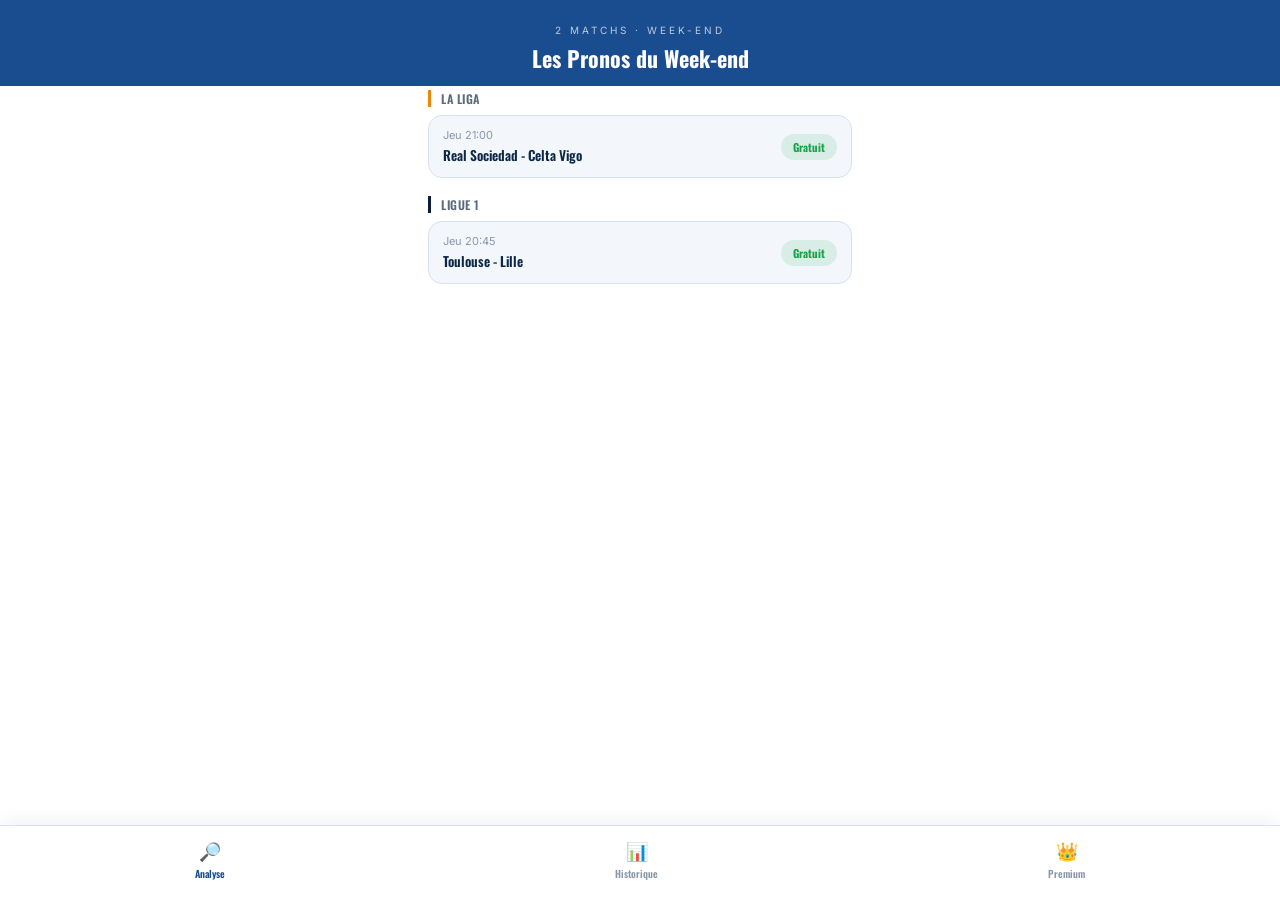
<file: index.html>
<!DOCTYPE html>
<html lang="fr">
<head>
  <meta charset="UTF-8" />
  <meta name="viewport" content="width=device-width, initial-scale=1.0" />
  <title>Les Pronos du Week-end</title>

  <!-- Aperçu de partage (WhatsApp, réseaux sociaux) -->
  <meta property="og:title" content="Les Pronos du Week-end" />
  <meta property="og:description" content="Des pronostics de football analysés sur les 5 grands championnats européens, chaque week-end." />
  <meta property="og:type" content="website" />
  <meta name="description" content="Des pronostics de football analysés sur les 5 grands championnats européens, chaque week-end." />

  <link rel="manifest" href="manifest.json" />
  <link rel="icon" href="icons/icon.svg" type="image/svg+xml" />
  <link rel="apple-touch-icon" href="icons/icon.svg" />
  <meta name="theme-color" content="#0a2820" />

  <link rel="preconnect" href="https://fonts.googleapis.com" />
  <link
    href="https://fonts.googleapis.com/css2?family=Oswald:wght@500;600;700&family=Inter:wght@400;500;600&display=swap"
    rel="stylesheet"
  />

  <link rel="stylesheet" href="style.css" />
</head>
<body>

  <!-- ===== VUE : ACCUEIL (liste groupée par ligue) ===== -->
  <div id="view-home" class="view">
    <header class="hero">
      <p class="eyebrow"><span id="match-total"></span> matchs · Week-end</p>
      <h1>Les Pronos du Week-end</h1>
    </header>

    <div class="home-list" id="home-list"></div>
  </div>

  <!-- ===== VUE : DÉTAIL D'UN PRONOSTIC (accessible depuis Analyse) ===== -->
  <div id="view-detail" class="view" style="display:none;">
    <div class="detail-topbar">
      <button id="btn-back" class="back-btn">‹ Retour</button>
    </div>
    <div class="detail-tabs" id="detail-tabs">
      <button class="tab-btn active" data-tab="analyse">Analyse</button>
      <button class="tab-btn" data-tab="pari">Le pari</button>
      <button class="tab-btn" data-tab="coupon">Coupon</button>
    </div>
    <div class="card-wrap">
      <div class="ticket" id="match-card"></div>
    </div>
  </div>

  <!-- ===== POPUP (pronostic premium verrouillé) ===== -->
  <div id="toast-backdrop" class="toast-backdrop"></div>
  <div id="toast" class="toast">
    <p id="toast-message" class="toast-message"></p>
    <input type="text" id="code-input" class="code-input" placeholder="Code d'accès (si déjà abonné)" />
    <p id="code-error" class="code-error"></p>
    <div class="toast-actions">
      <button id="toast-unlock" class="toast-btn primary">Débloquer</button>
    </div>
    <div class="toast-actions" style="margin-top:8px;">
      <button id="toast-close" class="toast-btn ghost">Fermer</button>
      <button id="toast-subscribe" class="toast-btn primary">💎 S'abonner</button>
    </div>
  </div>

  <!-- ===== VUE : HISTORIQUE ===== -->
  <div id="view-history" class="view" style="display:none;">
    <header class="hero">
      <p class="eyebrow">Résultats</p>
      <h1>Historique</h1>
      <p class="subtitle" id="history-summary"></p>
    </header>
    <div class="history-list" id="history-list"></div>
  </div>

  <!-- ===== VUE : PREMIUM ===== -->
  <div id="view-premium" class="view" style="display:none;">
    <header class="hero">
      <p class="eyebrow">Abonnement</p>
      <h1>Premium</h1>
      <p class="subtitle">Tous les pronostics, chaque week-end</p>
    </header>
    <div class="premium-banner">
      <p>💎 Abonnement bientôt disponible</p>
      <p class="premium-sub">En attendant, voici un aperçu de ce que tu débloques :</p>
    </div>
    <div class="match-list" id="premium-list"></div>
  </div>

  <!-- ===== NAVIGATION EN BAS ===== -->
  <nav class="bottom-nav">
    <button class="nav-item active" data-view="home">
      <span class="nav-icon">🔎</span><span>Analyse</span>
    </button>
    <button class="nav-item" data-view="history">
      <span class="nav-icon">📊</span><span>Historique</span>
    </button>
    <button class="nav-item" data-view="premium">
      <span class="nav-icon">👑</span><span>Premium</span>
    </button>
  </nav>

  <script src="data.js"></script>
  <script src="results.js"></script>
  <script src="access.js"></script>
  <script src="teamcodes.js"></script>
  <script src="script.js"></script>
</body>
</html>
</file>
<file: style.css>
/* ============================================================
   style.css — V3 : palette Tricolore Franc (bleu / blanc / vert)
   ============================================================ */

:root {
  --bg: #ffffff;
  --surface: #f3f7fc;
  --surface-2: #eaf1f9;
  --blue: #1a4d8f;
  --blue-dark: #0d2847;
  --green: #2ecc71;
  --green-dark: #04331e;
  --gold: #f5a623;
  --text: #0d2847;
  --text-secondary: #5a6b7d;
  --muted: #8a97a8;
  --win: #16a34a;
  --lose: #dc2626;
  --void: #6b7280;
  --border: #d7e2ef;
}

* { box-sizing: border-box; }

html, body {
  margin: 0;
  min-height: 100vh;
}

body {
  background: var(--bg);
  color: var(--text);
  font-family: "Inter", sans-serif;
  display: flex;
  flex-direction: column;
  min-height: 100vh;
  padding-bottom: 78px; /* espace pour la nav du bas */
}

.view { flex: 1; display: flex; flex-direction: column; }

/* ---------- En-tête commun ---------- */
.hero { text-align: center; padding: 24px 20px 12px; background: var(--blue); color: #fff; }

.eyebrow {
  font-size: 10px;
  letter-spacing: 3px;
  text-transform: uppercase;
  color: rgba(255,255,255,0.7);
  margin: 0;
}

.hero h1 {
  font-family: "Oswald", sans-serif;
  font-weight: 700;
  font-size: 22px;
  margin: 6px 0 0;
  color: #fff;
}

.subtitle {
  color: rgba(255,255,255,0.85);
  font-size: 12.5px;
  margin: 6px 0 0;
}

/* ---------- Carte de match (détail) ---------- */
.card-wrap {
  flex: 1;
  display: flex;
  flex-direction: column;
  padding: 14px 18px;
  max-width: 460px;
  margin: 0 auto;
  width: 100%;
}

.ticket {
  background: var(--bg);
  border-radius: 20px;
  border: 2px solid var(--blue);
  box-shadow: 0 8px 24px rgba(13, 40, 71, 0.12);
  overflow: hidden;
  display: flex;
  flex-direction: column;
}

.ticket-top {
  display: flex;
  justify-content: space-between;
  align-items: center;
  padding: 12px 18px;
  background: var(--blue);
}

.league-badge {
  font-family: "Oswald", sans-serif;
  font-size: 11px;
  font-weight: 600;
  letter-spacing: 1px;
  text-transform: uppercase;
  padding: 3px 10px;
  border-radius: 20px;
  color: #fff;
}

.match-time { font-size: 12px; color: var(--text-secondary); }

.teams {
  padding: 22px 18px 16px;
  text-align: center;
  display: flex;
  justify-content: center;
  align-items: center;
  gap: 14px;
}

.team-name {
  font-family: "Oswald", sans-serif;
  font-size: 17px;
  font-weight: 600;
  color: var(--text);
}

.vs { font-size: 11px; color: var(--muted); }

/* ---------- En-tête de l'onglet Analyse ---------- */
.analyse-header {
  display: flex;
  flex-direction: column;
  align-items: center;
  gap: 8px;
  padding: 20px 18px 4px;
}

.league-pill {
  font-family: "Oswald", sans-serif;
  font-size: 11px;
  font-weight: 700;
  letter-spacing: 1px;
  text-transform: uppercase;
  color: #fff;
  padding: 6px 16px;
  border-radius: 20px;
}

.match-time-sub {
  font-size: 11.5px;
  color: var(--text-secondary);
}

.stars.standalone { margin: 4px 0 18px; }

.pick-zone { padding: 0 18px 16px; }

.pick-banner {
  background: var(--green);
  color: var(--green-dark);
  border-radius: 12px;
  padding: 13px 16px;
  text-align: center;
  font-family: "Oswald", sans-serif;
  font-weight: 700;
  font-size: 14.5px;
  box-shadow: 0 4px 14px rgba(46, 204, 113, 0.3);
}

.stars { display: flex; justify-content: center; gap: 3px; margin-top: 10px; }

.star { font-size: 14px; color: #d7e2ef; position: relative; display: inline-block; }
.star.on { color: var(--gold); }
.star.half { color: #d7e2ef; }
.star.half::before {
  content: "★";
  position: absolute;
  left: 0; top: 0;
  width: 50%;
  overflow: hidden;
  color: var(--gold);
}

.args-row {
  display: flex;
  flex-direction: column;
  gap: 10px;
  padding: 0 14px 18px;
}

.arg-card {
  display: flex;
  align-items: flex-start;
  gap: 12px;
  width: 100%;
  background: var(--surface);
  border: 1px solid var(--border);
  border-radius: 14px;
  padding: 12px 14px;
}

.arg-icon {
  width: 32px;
  height: 32px;
  border-radius: 8px;
  background: var(--surface-2);
  display: flex;
  align-items: center;
  justify-content: center;
  font-size: 15px;
  flex-shrink: 0;
}

.arg-body {
  flex: 1;
  min-width: 0;
}

.arg-label {
  font-family: "Oswald", sans-serif;
  font-size: 12px;
  font-weight: 600;
  margin-bottom: 4px;
  color: var(--text);
}

.arg-text { font-size: 11px; color: var(--text-secondary); line-height: 1.4; }

.premium-lock {
  text-align: center;
  padding: 8px;
  font-size: 11px;
  color: var(--blue);
  background: var(--surface);
  border-top: 1px solid var(--border);
  font-weight: 600;
}

/* ---------- Accueil : liste groupée par ligue ---------- */
.home-list {
  padding: 4px 18px 24px;
  max-width: 460px;
  margin: 0 auto;
  width: 100%;
  display: flex;
  flex-direction: column;
  gap: 18px;
}

.league-group { display: flex; flex-direction: column; gap: 8px; }

.league-header {
  font-family: "Oswald", sans-serif;
  font-size: 12px;
  font-weight: 600;
  letter-spacing: 0.5px;
  text-transform: uppercase;
  color: var(--text-secondary);
  padding-left: 10px;
  border-left: 3px solid;
}

.league-matches {
  display: flex;
  flex-direction: column;
  gap: 8px;
}

.match-row {
  display: flex;
  justify-content: space-between;
  align-items: center;
  gap: 12px;
  background: var(--surface);
  border: 1px solid var(--border);
  border-radius: 14px;
  padding: 12px 14px;
  font-family: "Inter", sans-serif;
  color: var(--text);
  cursor: pointer;
  text-align: left;
  width: 100%;
}

.match-row-info { display: flex; flex-direction: column; gap: 3px; }
.match-row-time { font-size: 11px; color: var(--muted); }
.match-row-teams { font-family: "Oswald", sans-serif; font-size: 13.5px; font-weight: 600; color: var(--text); }

.tier-badge {
  flex: 0 0 auto;
  font-family: "Oswald", sans-serif;
  font-size: 11px;
  font-weight: 700;
  padding: 5px 12px;
  border-radius: 20px;
  white-space: nowrap;
}

.tier-badge.free { background: rgba(22, 163, 74, 0.12); color: var(--win); }
.tier-badge.premium { background: rgba(245, 166, 35, 0.15); color: var(--gold); }

.match-row.locked { opacity: 0.9; }

/* ---------- Détail d'un pronostic ---------- */
.detail-topbar {
  padding: 16px 20px 0;
  max-width: 460px;
  margin: 0 auto;
  width: 100%;
}

.back-btn {
  background: none;
  border: none;
  color: var(--blue);
  font-size: 13px;
  font-weight: 600;
  cursor: pointer;
  padding: 4px 0;
}

/* ---------- Onglets Analyse / Le pari / Coupon ---------- */
.detail-tabs {
  display: flex;
  gap: 6px;
  padding: 10px 20px 0;
  max-width: 460px;
  margin: 0 auto;
  width: 100%;
}

.tab-btn {
  flex: 1;
  background: var(--surface);
  border: 1px solid var(--border);
  color: var(--text-secondary);
  font-family: "Oswald", sans-serif;
  font-size: 12px;
  font-weight: 600;
  padding: 8px 6px;
  border-radius: 20px;
  cursor: pointer;
}

.tab-btn.active {
  background: var(--blue);
  border-color: var(--blue);
  color: #fff;
}

/* ---------- Page "Le pari" ---------- */
.pari-match {
  display: flex;
  align-items: center;
  justify-content: center;
  gap: 10px;
  padding: 20px 16px 6px;
  flex-wrap: wrap;
}

.pari-team {
  font-family: "Oswald", sans-serif;
  font-size: 14px;
  font-weight: 600;
  color: var(--text);
}

.team-pair {
  display: inline-flex;
  align-items: center;
  gap: 8px;
  white-space: nowrap;
}

.pari-vs {
  font-size: 11px;
  color: var(--muted);
  text-transform: uppercase;
  padding: 0 2px;
}

.pari-detail {
  padding: 14px 18px 18px;
  display: flex;
  flex-direction: column;
  gap: 4px;
}

/* ---------- Page "Coupon" ---------- */
.coupon-head {
  display: flex;
  justify-content: space-between;
  align-items: baseline;
  padding: 16px 18px 10px;
  border-bottom: 1px dashed var(--border);
}

.coupon-date { font-size: 11.5px; color: var(--text-secondary); }
.coupon-id { font-size: 11px; color: var(--muted); }

.coupon-rows {
  padding: 12px 18px;
  display: flex;
  flex-direction: column;
  gap: 6px;
  border-bottom: 1px dashed var(--border);
}

.status-accepted { color: var(--blue); font-weight: 700; }

.coupon-match-block {
  padding: 14px 18px 20px;
  text-align: center;
}

.coupon-pick {
  margin-top: 8px;
  font-size: 12.5px;
  font-weight: 600;
  color: var(--blue);
}

/* ---------- Popup (pronostic premium) ---------- */
.toast-backdrop {
  position: fixed;
  inset: 0;
  background: rgba(13, 40, 71, 0.5);
  opacity: 0;
  pointer-events: none;
  transition: opacity 0.2s ease;
  z-index: 40;
}

.toast-backdrop.show { opacity: 1; pointer-events: auto; }

.toast {
  position: fixed;
  left: 50%;
  bottom: 92px;
  transform: translateX(-50%) translateY(16px);
  background: #fff;
  border: 2px solid var(--blue);
  color: var(--text);
  padding: 18px 20px;
  border-radius: 16px;
  width: calc(100% - 56px);
  max-width: 340px;
  text-align: center;
  opacity: 0;
  pointer-events: none;
  transition: opacity 0.22s ease, transform 0.22s ease;
  z-index: 50;
  box-shadow: 0 10px 30px rgba(13, 40, 71, 0.25);
}

.toast.show {
  opacity: 1;
  transform: translateX(-50%) translateY(0);
  pointer-events: auto;
}

.toast-message { margin: 0 0 14px; font-size: 13px; line-height: 1.45; color: var(--text); }

.code-input {
  width: 100%;
  background: var(--surface);
  border: 1px solid var(--border);
  border-radius: 10px;
  padding: 10px 12px;
  color: var(--text);
  font-size: 13px;
  margin-bottom: 6px;
}

.code-error { color: var(--lose); font-size: 11.5px; min-height: 14px; margin: 0 0 8px; }

.toast-actions { display: flex; gap: 10px; }

.toast-btn {
  flex: 1;
  font-family: "Oswald", sans-serif;
  font-size: 12.5px;
  font-weight: 600;
  padding: 10px 12px;
  border-radius: 10px;
  border: none;
  cursor: pointer;
}

.toast-btn.ghost {
  background: transparent;
  border: 1px solid var(--border);
  color: var(--text-secondary);
}

.toast-btn.primary {
  background: var(--green);
  color: var(--green-dark);
}

/* ---------- Historique ---------- */
.history-list {
  padding: 0 20px;
  max-width: 460px;
  margin: 0 auto;
  width: 100%;
  display: flex;
  flex-direction: column;
  gap: 10px;
}

.history-group { display: flex; flex-direction: column; }

.history-date-header {
  display: flex;
  align-items: center;
  gap: 8px;
  width: 100%;
  background: var(--surface);
  border: 1px solid var(--border);
  border-radius: 12px;
  padding: 12px 14px;
  cursor: pointer;
  text-align: left;
}

.history-date-label {
  font-family: "Oswald", sans-serif;
  font-size: 13px;
  font-weight: 600;
  color: var(--text);
  flex: 1;
}

.history-date-summary {
  font-size: 11px;
  color: var(--text-secondary);
}

.history-chevron {
  font-size: 14px;
  color: var(--muted);
  transition: transform 0.2s ease;
}

.history-date-header.open .history-chevron { transform: rotate(180deg); }

.history-date-body {
  display: none;
  flex-direction: column;
  gap: 10px;
  padding-top: 10px;
}

.history-date-body.open { display: flex; }

.history-row {
  background: var(--surface);
  border-radius: 14px;
  padding: 12px 16px;
  display: flex;
  justify-content: space-between;
  align-items: center;
  border: 1px solid var(--border);
}

.history-info { font-size: 13px; }
.history-teams { font-family: "Oswald", sans-serif; font-weight: 600; color: var(--text); }
.history-pick { color: var(--text-secondary); font-size: 12px; margin-top: 2px; }

.result-tag {
  font-family: "Oswald", sans-serif;
  font-size: 11px;
  font-weight: 700;
  padding: 5px 12px;
  border-radius: 20px;
  text-transform: uppercase;
}

.result-tag.won { background: rgba(22,163,74,0.12); color: var(--win); }
.result-tag.lost { background: rgba(220,38,38,0.1); color: var(--lose); }
.result-tag.void { background: rgba(107,114,128,0.12); color: var(--void); }
.result-tag.pending { background: rgba(245,166,35,0.15); color: var(--gold); }

.empty-state {
  text-align: center;
  padding: 40px 20px;
  color: var(--muted);
  font-size: 13px;
}

.proof-ticket {
  background: var(--surface-2);
  border: 1px dashed var(--blue);
  border-radius: 10px;
  padding: 10px 14px;
  margin: -4px 0 4px;
  font-family: "Oswald", sans-serif;
}

.proof-ticket.coupon-style {
  background: var(--bg);
  border: 2px solid var(--blue);
  border-radius: 20px;
  padding: 0;
  margin: 0 0 4px;
  overflow: hidden;
}

.proof-match {
  display: flex;
  justify-content: center;
  align-items: center;
  gap: 8px;
  padding-bottom: 10px;
  margin-bottom: 6px;
  border-bottom: 1px dashed rgba(139, 176, 255, 0.3);
  text-align: center;
}

.proof-team-name {
  font-size: 11.5px;
  font-weight: 600;
  color: var(--text);
  flex: 1;
  min-width: 0;
}

.team-badge {
  width: 32px;
  height: 32px;
  border-radius: 50%;
  flex-shrink: 0;
  object-fit: contain;
}

.team-badge-initials {
  display: flex;
  align-items: center;
  justify-content: center;
  font-size: 9px;
  font-weight: 700;
  letter-spacing: -0.3px;
}

.proof-score {
  font-size: 15px;
  font-weight: 700;
  color: var(--blue);
  flex-shrink: 0;
  padding: 0 2px;
}

.proof-row {
  display: flex;
  justify-content: space-between;
  font-size: 11.5px;
  color: var(--text-secondary);
  padding: 2px 0;
}

.proof-row.highlight span:last-child { color: var(--blue); font-weight: 700; }

.proof-note {
  display: flex;
  align-items: center;
  justify-content: center;
  gap: 6px;
  text-align: center;
  font-size: 10px;
  font-weight: 600;
  margin-top: 6px;
  font-family: "Oswald", sans-serif;
}

.proof-status-icon {
  width: 15px;
  height: 15px;
  border-radius: 50%;
  border: 1.5px solid;
  display: flex;
  align-items: center;
  justify-content: center;
  font-size: 8px;
  line-height: 1;
}

/* ---------- Premium ---------- */
.premium-banner {
  text-align: center;
  padding: 16px 20px;
  margin: 0 20px 16px;
  background: var(--surface);
  border: 1px solid var(--gold);
  border-radius: 14px;
}

.premium-banner p { margin: 0; font-family: "Oswald", sans-serif; font-weight: 600; color: var(--text); }
.premium-sub { font-family: "Inter", sans-serif !important; font-weight: 400 !important; font-size: 12px; color: var(--text-secondary); margin-top: 6px !important; }

.notify-btn {
  margin-top: 12px;
  background: var(--gold);
  color: #402400;
  border: none;
  border-radius: 20px;
  padding: 10px 20px;
  font-family: "Oswald", sans-serif;
  font-weight: 700;
  font-size: 12.5px;
  cursor: pointer;
}
.notify-btn:disabled { background: var(--muted); color: #fff; }

.match-list {
  padding: 0 20px;
  max-width: 460px;
  margin: 0 auto;
  width: 100%;
  display: flex;
  flex-direction: column;
  gap: 10px;
}

.mini-card {
  background: var(--surface);
  border-radius: 14px;
  padding: 14px 16px;
  border: 1px solid var(--border);
}

.mini-teams { font-family: "Oswald", sans-serif; font-weight: 600; font-size: 14px; color: var(--text); }
.mini-pick { color: var(--blue); font-size: 12.5px; margin-top: 4px; font-weight: 600; }

/* ---------- Navigation en bas ---------- */
.bottom-nav {
  position: fixed;
  bottom: 0;
  left: 0;
  right: 0;
  display: flex;
  justify-content: space-around;
  padding: 10px 0 18px;
  background: #fff;
  border-top: 1px solid var(--border);
  box-shadow: 0 -4px 16px rgba(13, 40, 71, 0.06);
}

.nav-item {
  background: none;
  border: none;
  display: flex;
  flex-direction: column;
  align-items: center;
  gap: 3px;
  color: var(--muted);
  font-family: "Oswald", sans-serif;
  font-size: 10px;
  font-weight: 600;
  cursor: pointer;
}

.nav-item.active { color: var(--blue); }
.nav-icon { font-size: 18px; }
</file>
